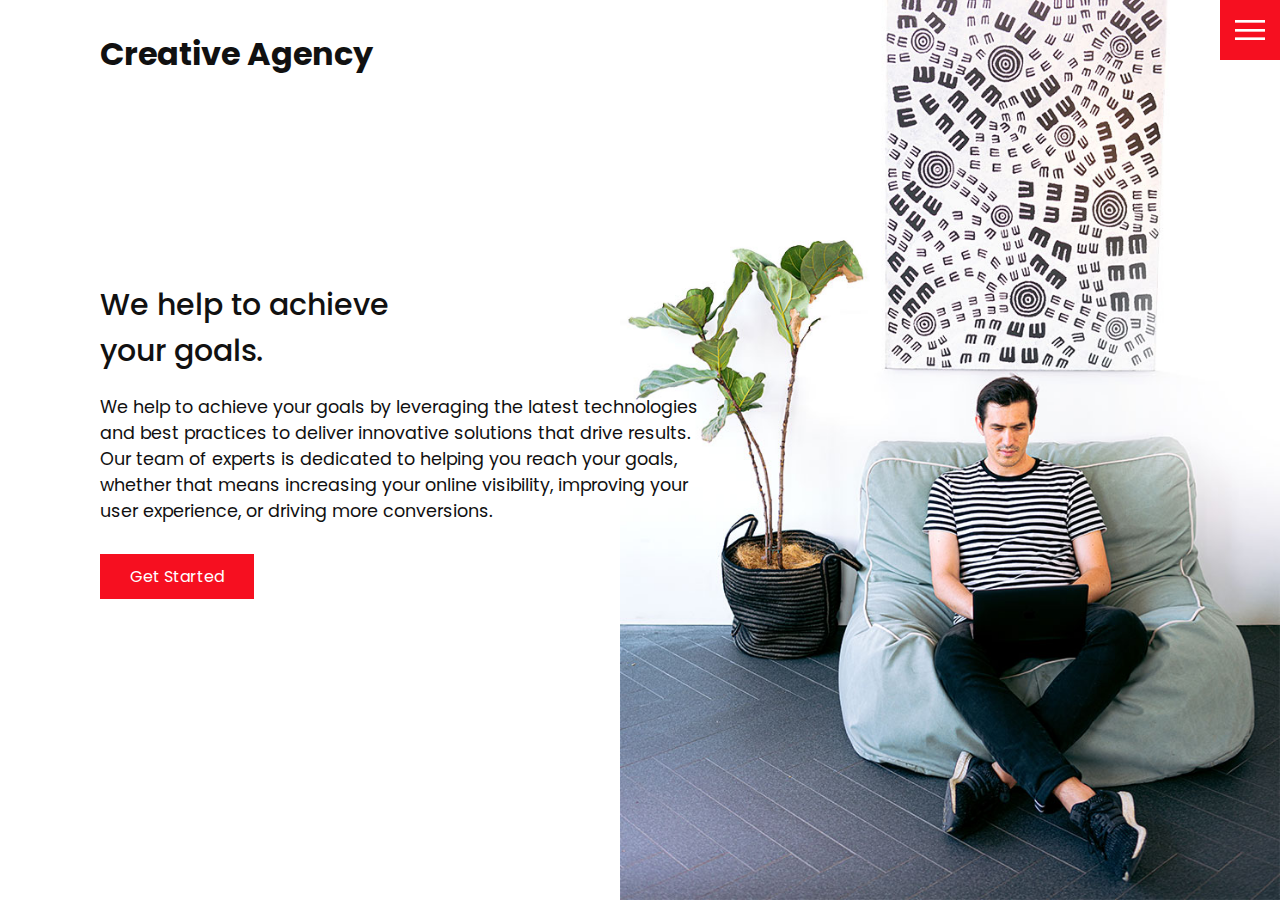
<file: index.html>
<!DOCTYPE html>
<html lang="en">

<head>
  <meta charset="UTF-8" />
  <meta http-equiv="X-UA-Compatible" content="IE=edge" />
  <meta name="viewport" content="width=device-width, initial-scale=1.0" />
  <link rel="stylesheet" href="css/style.css" />
  <title>Creative Agency</title>
</head>

<body>
  <header>
    <div class="logo">Creative Agency</div>
    <div class="toggle"></div>
    <div class="navigation">
      <ul>
        <li><a href="index.html">Home</a></li>
        <li><a href="services.html">Services</a></li>
        <li><a href="work.html">Work</a></li>
        <li><a href="contact.html">Contact</a></li>
      </ul>
      <div class="social-bar">
        <ul>
          <li>
            <a href="https://facebook.com">
              <img src="images/facebook.png" target="_blank" alt="" />
            </a>
          </li>
          <li>
            <a href="https://twitter.com">
              <img src="images/twitter.png" target="_blank" alt="" />
            </a>
          </li>
          <li>
            <a href="https://instagram.com">
              <img src="images/instagram.png" target="_blank" alt="" />
            </a>
          </li>
        </ul>
        <a href="mailto:ahmedcrtf@gmail.com" class="email-icon">
          <img src="images/email.png" alt="" />
        </a>
      </div>
    </div>
  </header>

  <section class="home">
    <img src="images/home-img.jpg" class="home-img" alt="" />
    <div class="home-content">
      <h1>
        We help to achieve <br />
        your goals.
      </h1>
      <p>
        We help to achieve your goals by leveraging the latest technologies and best practices to deliver innovative
        solutions that drive results. Our team of experts is dedicated to helping you reach your goals, whether that
        means increasing your online visibility, improving your user experience, or driving more conversions.
      </p>
      <a href="contact.html" class="btn">Get Started</a>
    </div>
  </section>

  <script src="js/script.js"></script>
</body>

</html>
</file>
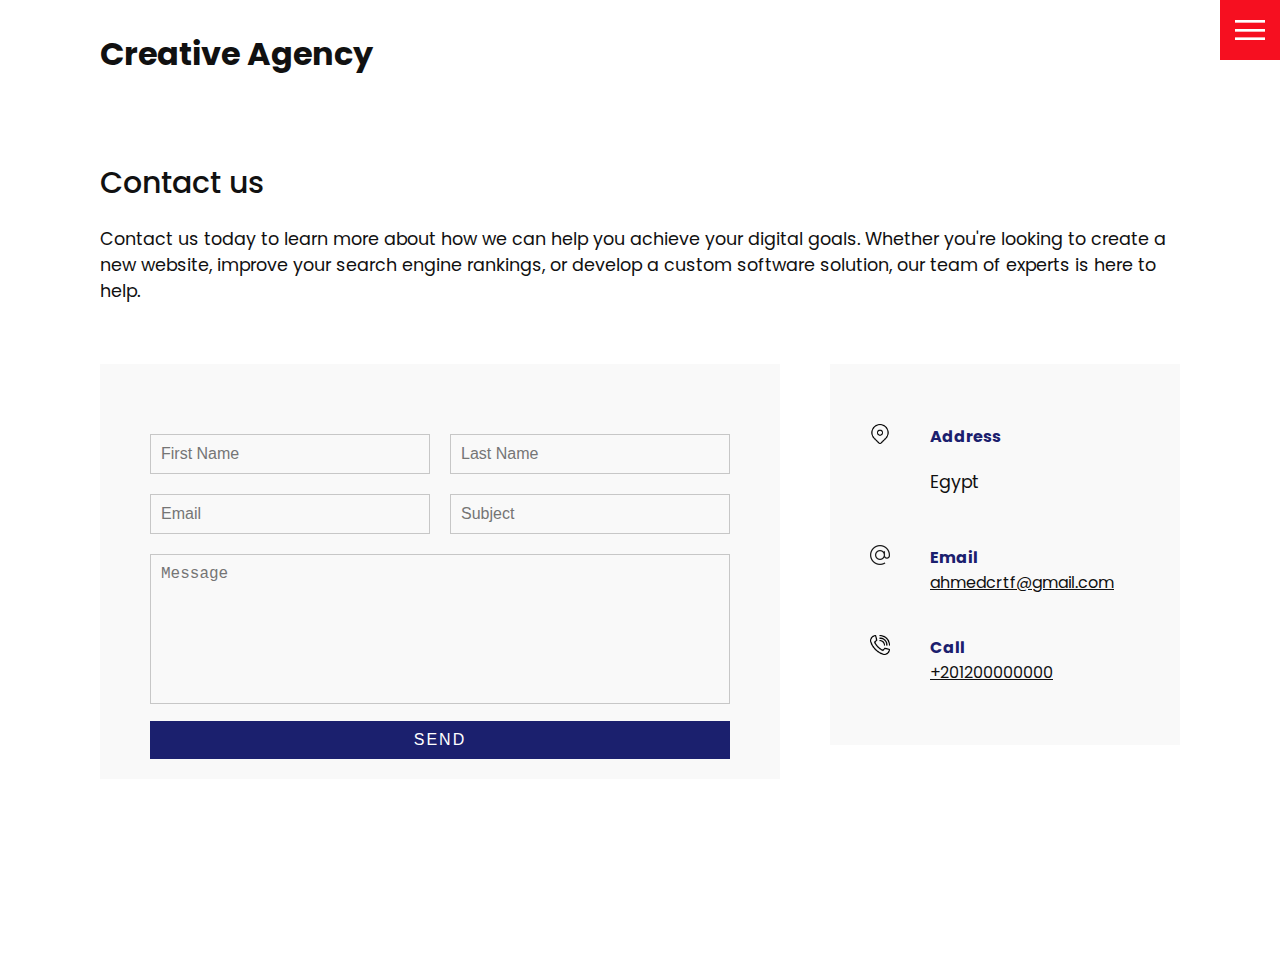
<file: contact.html>
<!DOCTYPE html>
<html lang="en">

<head>
  <meta charset="UTF-8" />
  <meta http-equiv="X-UA-Compatible" content="IE=edge" />
  <meta name="viewport" content="width=device-width, initial-scale=1.0" />
  <link rel="stylesheet" href="css/style.css" />
  <title>Creative Agency</title>
</head>

<body>
  <header>
    <div class="logo">Creative Agency</div>
    <div class="toggle"></div>
    <div class="navigation">
      <ul>
        <li><a href="index.html">Home</a></li>
        <li><a href="services.html">Services</a></li>
        <li><a href="work.html">Work</a></li>
        <li><a href="contact.html">Contact</a></li>
      </ul>
      <div class="social-bar">
        <ul>
          <li>
            <a href="https://facebook.com">
              <img src="images/facebook.png" target="_blank" alt="" />
            </a>
          </li>
          <li>
            <a href="https://twitter.com">
              <img src="images/twitter.png" target="_blank" alt="" />
            </a>
          </li>
          <li>
            <a href="https://instagram.com">
              <img src="images/instagram.png" target="_blank" alt="" />
            </a>
          </li>
        </ul>
        <a href="mailto:ahmedcrtf@gmail.com" class="email-icon">
          <img src="images/email.png" alt="" />
        </a>
      </div>
    </div>
  </header>

  <section>
    <div class="title">
      <h1>Contact us</h1>
      <p>
        Contact us today to learn more about how we can help you achieve your digital goals. Whether you're looking to
        create a new website, improve your search engine rankings, or develop a custom software solution, our team of
        experts is here to help.
      </p>
    </div>
    <div class="contact">
      <div class="contact-form">
        <form>
          <div class="row">
            <div class="input50">
              <input type="text" placeholder="First Name" />
            </div>
            <div class="input50">
              <input type="text" placeholder="Last Name" />
            </div>
          </div>
          <div class="row">
            <div class="input50">
              <input type="text" placeholder="Email" />
            </div>
            <div class="input50">
              <input type="text" placeholder="Subject" />
            </div>
          </div>
          <div class="row">
            <div class="input100">
              <textarea placeholder="Message"></textarea>
            </div>
          </div>
          <div class="row">
            <div class="input100">
              <input type="submit" value="Send" />
            </div>
          </div>
        </form>
      </div>

      <div class="contact-info">
        <div class="info-box">
          <img src="images/address.png" class="contact-icon" alt="" />
          <div class="details">
            <h4>Address</h4>
            <p>Egypt</p>
          </div>
        </div>
        <div class="info-box">
          <img src="images/email.png" class="contact-icon" alt="" />
          <div class="details">
            <h4>Email</h4>
            <a href="mailto:ahmedcrtf@gmail.com">ahmedcrtf@gmail.com</a>
          </div>
        </div>
        <div class="info-box">
          <img src="images/call.png" class="contact-icon" alt="" />
          <div class="details">
            <h4>Call</h4>
            <a href="tel:+201200000000">+201200000000</a>
          </div>
        </div>
      </div>
    </div>
  </section>

  <script src="js/script.js"></script>
</body>

</html>
</file>
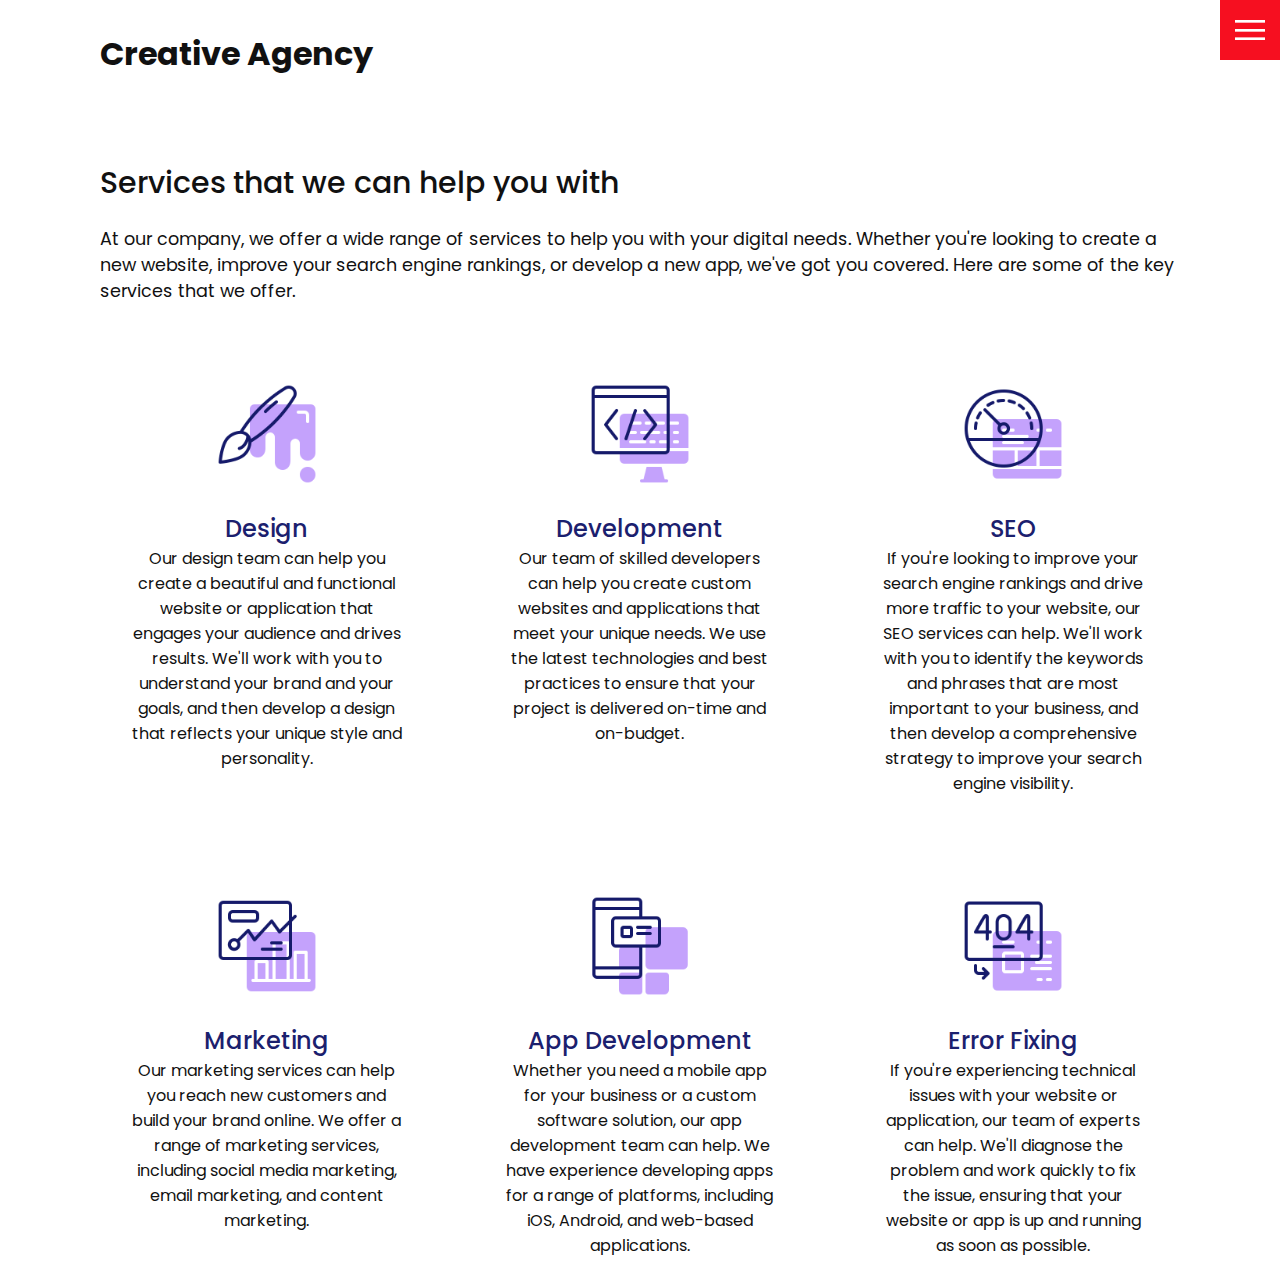
<file: services.html>
<!DOCTYPE html>
<html lang="en">

<head>
  <meta charset="UTF-8" />
  <meta http-equiv="X-UA-Compatible" content="IE=edge" />
  <meta name="viewport" content="width=device-width, initial-scale=1.0" />
  <link rel="stylesheet" href="css/style.css" />
  <title>Creative Agency</title>
</head>

<body>
  <header>
    <div class="logo">Creative Agency</div>
    <div class="toggle"></div>
    <div class="navigation">
      <ul>
        <li><a href="index.html">Home</a></li>
        <li><a href="services.html">Services</a></li>
        <li><a href="work.html">Work</a></li>
        <li><a href="contact.html">Contact</a></li>
      </ul>
      <div class="social-bar">
        <ul>
          <li>
            <a href="https://facebook.com">
              <img src="images/facebook.png" target="_blank" alt="" />
            </a>
          </li>
          <li>
            <a href="https://twitter.com">
              <img src="images/twitter.png" target="_blank" alt="" />
            </a>
          </li>
          <li>
            <a href="https://instagram.com">
              <img src="images/instagram.png" target="_blank" alt="" />
            </a>
          </li>
        </ul>
        <a href="mailto:ahmedcrtf@gmail.com" class="email-icon">
          <img src="images/email.png" alt="" />
        </a>
      </div>
    </div>
  </header>

  <section>
    <div class="title">
      <h1>Services that we can help you with</h1>
      <p>
        At our company, we offer a wide range of services to help you with your digital needs. Whether you're looking to
        create a new website, improve your search engine rankings, or develop a new app, we've got you covered. Here are
        some of the key services that we offer.
      </p>
    </div>
    <div class="services">
      <div class="service">
        <div class="icon">
          <img src="images/001.png" alt="" />
        </div>
        <h2>Design</h2>
        Our design team can help you create a beautiful and functional website or application that engages your audience
        and drives results. We'll work with you to understand your brand and your goals, and then develop a design that
        reflects your unique style and personality.
      </div>
      <div class="service">
        <div class="icon">
          <img src="images/002.png" alt="" />
        </div>
        <h2>Development</h2>
        Our team of skilled developers can help you create custom websites and applications that meet your unique needs.
        We use the latest technologies and best practices to ensure that your project is delivered on-time and
        on-budget.
      </div>
      <div class="service">
        <div class="icon">
          <img src="images/003.png" alt="" />
        </div>
        <h2>SEO</h2>
        If you're looking to improve your search engine rankings and drive more traffic to your website, our SEO
        services can help. We'll work with you to identify the keywords and phrases that are most important to your
        business, and then develop a comprehensive strategy to improve your search engine visibility.
      </div>
      <div class="service">
        <div class="icon">
          <img src="images/004.png" alt="" />
        </div>
        <h2>Marketing</h2>
        Our marketing services can help you reach new customers and build your brand online. We offer a range of
        marketing services, including social media marketing, email marketing, and content marketing.
      </div>
      <div class="service">
        <div class="icon">
          <img src="images/005.png" alt="" />
        </div>
        <h2>App Development</h2>
        Whether you need a mobile app for your business or a custom software solution, our app development team can
        help. We have experience developing apps for a range of platforms, including iOS, Android, and web-based
        applications.
      </div>
      <div class="service">
        <div class="icon">
          <img src="images/006.png" alt="" />
        </div>
        <h2>Error Fixing</h2>
        If you're experiencing technical issues with your website or application, our team of experts can help. We'll
        diagnose the problem and work quickly to fix the issue, ensuring that your website or app is up and running as
        soon as possible.
      </div>
    </div>
  </section>

  <script src="js/script.js"></script>
</body>

</html>
</file>
<file: css/style.css>
/* Imports the Google Fonts stylesheet for the Poppins font family with various font weights */
@import url('https://fonts.googleapis.com/css?family=Poppins:200,300,400,500,600,700,800,900&display=swap');

/* Defines custom CSS variables for the primary and secondary colors */
:root {
  --primary-color: #f60f20;
  --secondary-color: #1b206e;
}

/* BASE STYLES */
/* Applies basic styles to all elements */
* {
  box-sizing: border-box;
  /* Ensures that padding and border are included in the element's total width and height */
  margin: 0;
  /* Removes default margin */
  padding: 0;
  /* Removes default padding */
}

/* Applies styles to the body and headings */
html,
body {
  font-family: 'Poppins', sans-serif;
  /* Sets the default font family for the webpage */
  color: #111;
  /* Sets the default text color */
}

/* Applies styles to h1 elements */
h1 {
  font-size: 30px;
  /* Sets the font size for h1 elements */
  font-weight: 500;
  /* Sets the font weight for h1 elements */
}

/* Applies styles to paragraphs */
p {
  margin: 20px 0 10px;
  /* Sets the margin for paragraphs */
  font-size: 1.1rem;
  /* Sets the font size for paragraphs */
}

/* Applies styles to section elements */
section {
  display: flex;
  /* Displays section elements as flex containers */
  flex-direction: column;
  /* Sets the direction of the flex container to column */
  height: 100vh;
  /* Sets the height of the section to the full viewport height */
  align-items: center;
  /* Centers the flex items along the cross axis */
  padding: 100px;
  /* Adds padding to the section */
  margin-top: 60px;
  /* Adds margin to the top of the section */
}

/* Overrides styles for the home section */
section.home {
  flex-direction: row;
  /* Overrides the flex-direction property to set the direction to row */
  margin-top: 0;
  /* Overrides the margin-top property to remove the margin */
}

/* BUTTON */
/* Applies styles to button elements */
.btn {
  cursor: pointer;
  /* Sets the cursor to a pointer on hover */
  display: inline-block;
  /* Displays the button as an inline-block element */
  background: var(--primary-color);
  /* Sets the background color to the primary color */
  color: #fff;
  /* Sets the text color to white */
  text-decoration: none;
  /* Removes underline on links */
  padding: 10px 30px;
  /* Adds padding to the button */
  margin: 20px 0;
  /* Adds margin to the button */
  border: 0;
  /* Removes default border */
}

/* Applies styles to button elements on hover */
.btn:hover {
  transform: scale(0.98);
  /* Scales down the button on hover */
}

/* Applies styles to the logo element */
.logo {
  position: absolute;
  /* Sets the position of the logo to absolute */
  top: 30px;
  /* Sets the top position of the logo */
  left: 100px;
  /* Sets the left position of the logo */
  font-size: 2rem;
  /* Sets the font size of the logo */
  font-weight: 700;
  /* Sets the font weight of the logo */
  z-index: 20;
  /* Sets the z-index of the logo */
}

/* TOGGLE */
/* Applies styles to the toggle button element */
.toggle {
  position: fixed;
  /* Sets the position of the toggle button to fixed */
  top: 0;
  /* Sets the top position of the toggle button */
  right: 0;
  /* Sets the right position of the toggle button */
  width: 60px;
  /* Sets the width of the toggle button */
  height: 60px;
  /* Sets the height of the toggle button */
  background: var(--primary-color) url(../images/menu.png);
  /* Sets the background color and image of the toggle button */
  background-size: 30px;
  /* Sets the size of the background image */
  background-position: center;
  /* Centers the background image */
  background-repeat: no-repeat;
  /* Prevents the background image from repeating */
  z-index: 20;
  /* Sets the z-index of the toggle button */
  cursor: pointer;
  /* Sets the cursor to a pointer */
}

/* Applies styles to the active toggle button element */
.toggle.active {
  background: var(--primary-color) url(../images/close.png);
  /* Changes the background image of the toggle button when active */
  background-size: 25px;
  /* Changes the size of the background image when active */
  background-position: center;
  /* Centers the background image when active */
  background-repeat: no-repeat;
  /* Prevents the background image from repeating when active */
}

/* NAVIGATION */
/* Applies styles to the navigation menu element */
.navigation {
  position: fixed;
  /* Sets the position of the navigation menu to fixed */
  top: 0;
  /* Sets the top position of the navigation menu */
  left: 100%;
  /* Sets the left position of the navigation menu */
  width: 100%;
  /* Sets the width of the navigation menu */
  height: 100%;
  /* Sets the height of the navigation menu */
  background-color: #fff;
  /* Sets the background color of the navigation menu */
  z-index: 15;
  /* Sets the z-index of the navigation menu */
  display: flex;
  /* Displays the navigation menu as a flex container */
  justify-content: center;
  /* Centers the flex items along the main axis */
  align-items: center;
  /* Centers the flex items along the cross axis */
}

/* Applies styles to the navigation menu element when active */
.navigation.active {
  left: 0;
  /* Moves the navigation menu to the left when active */
}

/* Applies styles to the unordered list element within the navigation menu */
.navigation ul {
  position: relative;
  /* Sets the position of the unordered list to relative */
}

/* Applies styles to list items within the unordered list element */
.navigation ul li {
  position: relative;
  /* Sets the position of the list item to relative */
  list-style: none;
  /* Removes the default bullet points for list items */
  text-align: center;
  /* Centers the text within the list item */
}

/* Applies styles to links within the list items */
.navigation ul li a {
  font-size: 2.2rem;
  /* Sets the font size for links within list items */
  color: #111;
  /* Sets the color for links within list items */
  text-decoration: none;
  /* Removes underline on links */
  font-weight: 300;
  /* Sets the font weight for links within list items */
}

/* Applies styles to links within list items on hover */
.navigation ul li a:hover {
  color: var(--primary-color);
  /* Changes the color of links within list items on hover */
}

/* Applies styles to the social media bar within the navigation menu */
.navigation .social-bar {
  position: absolute;
  /* Sets the position of the social media bar to absolute */
  top: 0;
  /* Sets the top position of the social media bar */
  left: 0;
  /* Sets the left position of the social media bar */
  width: 60px;
  /* Sets the width of the social media bar */
  height: 100%;
  /* Sets the height of the social media bar */
  display: flex;
  /* Displays the social media bar as a flex container */
  justify-content: center;
  /* Centers the flex items along the main axis */
  align-items: center;
  /* Centers the flex items along the cross axis */
}

/* Applies styles to links within the social media bar */
.navigation .social-bar a {
  display: inline-block;
  /* Displays the links within the social media bar as inline-block elements */
  transform: scale(0.5);
  /* Scales down the links within the social media bar */
}

/* Applies styles to the email icon within the navigation menu */
.navigation .email-icon {
  position: absolute;
  /* Sets the position of the email icon to absolute */
  bottom: 20px;
  /* Sets the bottom position of the email icon */
  transform: scale(0.5);
  /* Scales down the email icon */
}

/* HOMEPAGE */
/* Applies styles to the content within the home section */
.home-content {
  position: relative;
  /* Sets the position of the home section content to relative */
  z-index: 10;
  /* Sets the z-index of the home section content */
  max-width: 600px;
  /* Sets the maximum width of the home section content */
}

/* Applies styles to the image within the home section */
.home-img {
  position: absolute;
  /* Sets the position of the home section image to absolute */
  bottom: 0;
  /* Sets the bottom position of the home section image */
  right: 0;
  /* Sets the right position of the home section image */
  height: 110%;
  /* Sets the height of the home section image to 110% */
}

/* SERVICES PAGE */
/* Applies styles to the services section */
.services {
  margin-top: 40px;
  /* Adds margin to the top of the services section */
  display: grid;
  /* Displays the services section as a grid container */
  grid-template-columns: repeat(3, 1fr);
  /* Sets the number of columns in the grid to 3 */
  gap: 40px;
  /* Sets the gap between grid items to 40px */
  text-align: center;
  /* Centers the text within the grid items */
}

/* Applies styles to service items within the services section */
.services .service {
  padding: 30px;
  /* Adds padding to the service items */
}

/* Applies styles to service items within the services section on hover */
.services .service:hover {
  box-shadow: 0 10px 30px rgba(0, 0, 0, 0.1);
  /* Adds a box shadow to the service items on hover */
}

/* Applies styles to the heading within service items */
.services .service h2 {
  font-size: 24px;
  /* Sets the font size for the heading within service items */
  font-weight: 500;
  /* Sets the font weight for the heading within service items */
  margin-top: 20px;
  /* Adds margin to the top of the heading within service items */
  color: var(--secondary-color);
  /* Sets the color of the heading within service items */
}

/* Applies styles to the icon within service items */
.services .service .icon img {
  max-width: 100px;
  /* Sets the maximum width of the icon within service items */
}

/* WORK PAGE */
/* Applies styles to the portfolio section */
.portfolio {
  display: flex;
  /* Displays the portfolio section as a flex container */
  flex-wrap: wrap;
  /* Allows flex items to wrap within the portfolio section */
  justify-content: center;
  /* Centers the flex items along the main axis */
  margin-top: 20px;
  /* Adds margin to the top of the portfolio section */
}

/* Applies styles to items within the portfolio section */
.portfolio .item {
  position: relative;
  /* Sets the position of items within the portfolio section to relative */
  width: 300px;
  /* Sets the width of items within the portfolio section to 300px */
  height: 300px;
  /* Sets the height of items within the portfolio section to 300px */
  margin: 5px;
  /* Adds margin around items within the portfolio section */
}

/* Applies styles to images within items in the portfolio section */
.portfolio .item img {
  width: 100%;
  /* Sets the width of images within items in the portfolio section to 100% */
  height: 100%;
  /* Sets the height of images within items in the portfolio section to 100% */
}

/* Applies styles to the action element within items in the portfolio section */
.portfolio .item .action {
  position: absolute;
  /* Sets the position of the action element within items in the portfolio section to absolute */
  top: 0;
  /* Sets the top position of the action element within items in the portfolio section */
  left: 0;
  /* Sets the left position of the action element within items in the portfolio section */
  width: 100%;
  /* Sets the width of the action element within items in the portfolio section to 100% */
  height: 100%;
  /* Sets the height of the action element within items in the portfolio section to 100% */
  background: rgba(0, 0, 0, 0.8);
  /* Sets the background color of the action element within items in the portfolio section */
  display: flex;
  /* Displays the action element within items in the portfolio section as a flex container */
  justify-content: center;
  /* Centers the flex items along the main axis */
  align-items: center;
  /* Centers the flex items along the cross axis */
  opacity: 0;
  /* Sets the opacity of the action element within items in the portfolio section to 0 */
  transition: 0.5s;
  /* Adds a transition effect to the action element within items in the portfolio section */
}

/* Applies styles to the action element within items in the portfolio section on hover */
.portfolio .item:hover .action {
  opacity: 1;
  /* Sets the opacity of the action element within items in the portfolio section to 1 on hover */
}

/* Applies styles to links within the action element within items in the portfolio section */
.portfolio .item .action a {
  display: inline-block;
  /* Displays links within the action element within items in the portfolio section as inline-block elements */
  color: #fff;
  /* Sets the color of links within the action element within items in the portfolio section to white */
  text-decoration: none;
  /* Removes underline on links */
  border: 1px solid #fff;
  /* Adds a 1px white border to links within the action element within items in the portfolio section */
  padding: 5px 15px;
  /* Adds padding to links within the action element within items in the portfolio section */
}

/* CONTACT */
/* Applies styles to the contact section */
.contact {
  position: relative;
  /* Sets the position of the contact section to relative */
  width: 100%;
  /* Sets the width of the contact section to 100% */
  margin-top: 50px;
  /* Adds margin to the top of the contact section */
  display: flex;
  /* Displays the contact section as a flex container */
  justify-content: space-between;
  /* Creates space between flex items along the main axis */
  align-items: flex-start;
  /* Aligns flex items along the cross axis to the top */
}

.contact-form {
  /* Defines the style for the contact form section*/
  position: relative;
  background: #f9f9f9;
  width: calc(100% - 400px);
  padding: 60px 40px 20px;
}

.contact-form form {
  /* Defines the style for the form within the contact form section */
  width: 100%;
}

.contact-form .row {
  /* Defines the style for the rows within the contact form section */
  width: 100%;
  display: flex;
}

.contact-form .input50 {
  /* Defines the style for the input fields that take up 50% of the row within the contact form section */
  width: 50%;
  margin: 0 10px;
}

.contact-form .input100 {
  /* Defines the style for the input fields that take up 100% of the row within the contact form section */
  width: 100%;
  margin: 0 10px;
}

.contact-form .row input,
.contact-form .row textarea {
  /* Defines the style for the input and text fields within the rows in the contact form section */
  position: relative;
  border: 1px solid rgba(0, 0, 0, 0.2);
  color: #111;
  background: transparent;
  width: 100%;
  padding: 10px;
  outline: none;
  font-size: 16px;
  font-weight: 300;
  margin: 10px 0;
  resize: none;
}

.contact-form .row textarea {
  /* Defines the style for the text area within the rows in the contact form section */
  height: 150px;
}

.contact-form .row input[type='submit'] {
  /* Defines the style for the submit button within the rows in the contact form section */
  background-color: var(--secondary-color);
  color: #fff;
  margin: 0;
  text-transform: uppercase;
  letter-spacing: 2px;
  font-weight: 300;
  border: 0;
  cursor: pointer;
}

.contact-info {
  /* Defines the style for the contact information section */
  width: 350px;
  background: #f9f9f9;
  padding: 60px 40px 20px;
}

.contact-info .info-box {
  /* Defines the style for the boxes within the contact information section */
  display: flex;
  align-items: flex-start;
  margin-bottom: 40px;
}

.contact-info .info-box .contact-icon {
  /* Defines the style for the contact icons within the boxes in the contact information section */
  width: 20px;
  margin-right: 40px;
}

.contact-info .info-box .details h4 {
  /* Defines the style for the headers within the boxes in the contact information section */
  color: var(--secondary-color);
}

.contact-info .info-box .details p,
.contact-info .info-box .details a {
  /* Defines the style for the paragraph and link text within the boxes in the contact information section */
  color: #111;
}

@media (max-width: 1068px) {

  /* Media query for screen sizes smaller than or equal to 1068px */
  .home-img {
    display: none;
  }

  .logo {
    /* Defines the style for the logo on screens smaller than or equal to 1068px */
    top: 10px;
    left: 40px;
    font-size: 1.5rem;
  }

  section {
    /* Defines the style for the sections on screens smaller than or equal to 1068px */
    padding: 100px 40px;
  }

  .navigation ul li a {
    /* Defines the style for the navigation links on screens smaller than or equal to 1068px */
    font-size: 2rem;
  }

  .services {
    /* Defines the style for the services section on screens smaller than or equal to 1068px */
    grid-template-columns: repeat(2, 1fr);
  }

  .contact {
    /* Defines the style for the contact section on screens smaller than or equal to 1068px */
    flex-direction: column;
  }

  .contact-form {
    /* Defines the style for the contact form section on screens smaller than or equal to 1068px */
    width: 100%;
    padding: 30px 30px 20px;
  }

  .contact-form .row {
    /* Defines the style for the rows within the contact form section on screens smaller than or equal to 1068px */
    flex-direction: column;
  }

  .contact-form .input50,
  .contact-form .input100 {
    /* Defines the style for the input fields within the rows in the contact form section on screens smaller than or equal to 1068px */
    width: 100%;
    margin: 0;
  }

  .contact-info {
    /* Defines the style for the contact information section on screens smaller than or equal to 1068px */
    width: 100%;
    margin-top: 20px;
    padding: 30px 30px 20px;
  }
}

@media (max-width: 768px) {

  /* Media query for screen sizes smaller than or equal to 768px /
  .services {
  / Defines the style for the services section on screens smaller than or equal to 768px */
  .services {
    grid-template-columns: 1fr;
  }

  .services .service {
    /* Defines the style for the service boxes within the services section on screens smaller than or equal to 768px */
    box-shadow: 0 10px 30px rgba(0, 0, 0, 0.1);
  }
}
</file>
